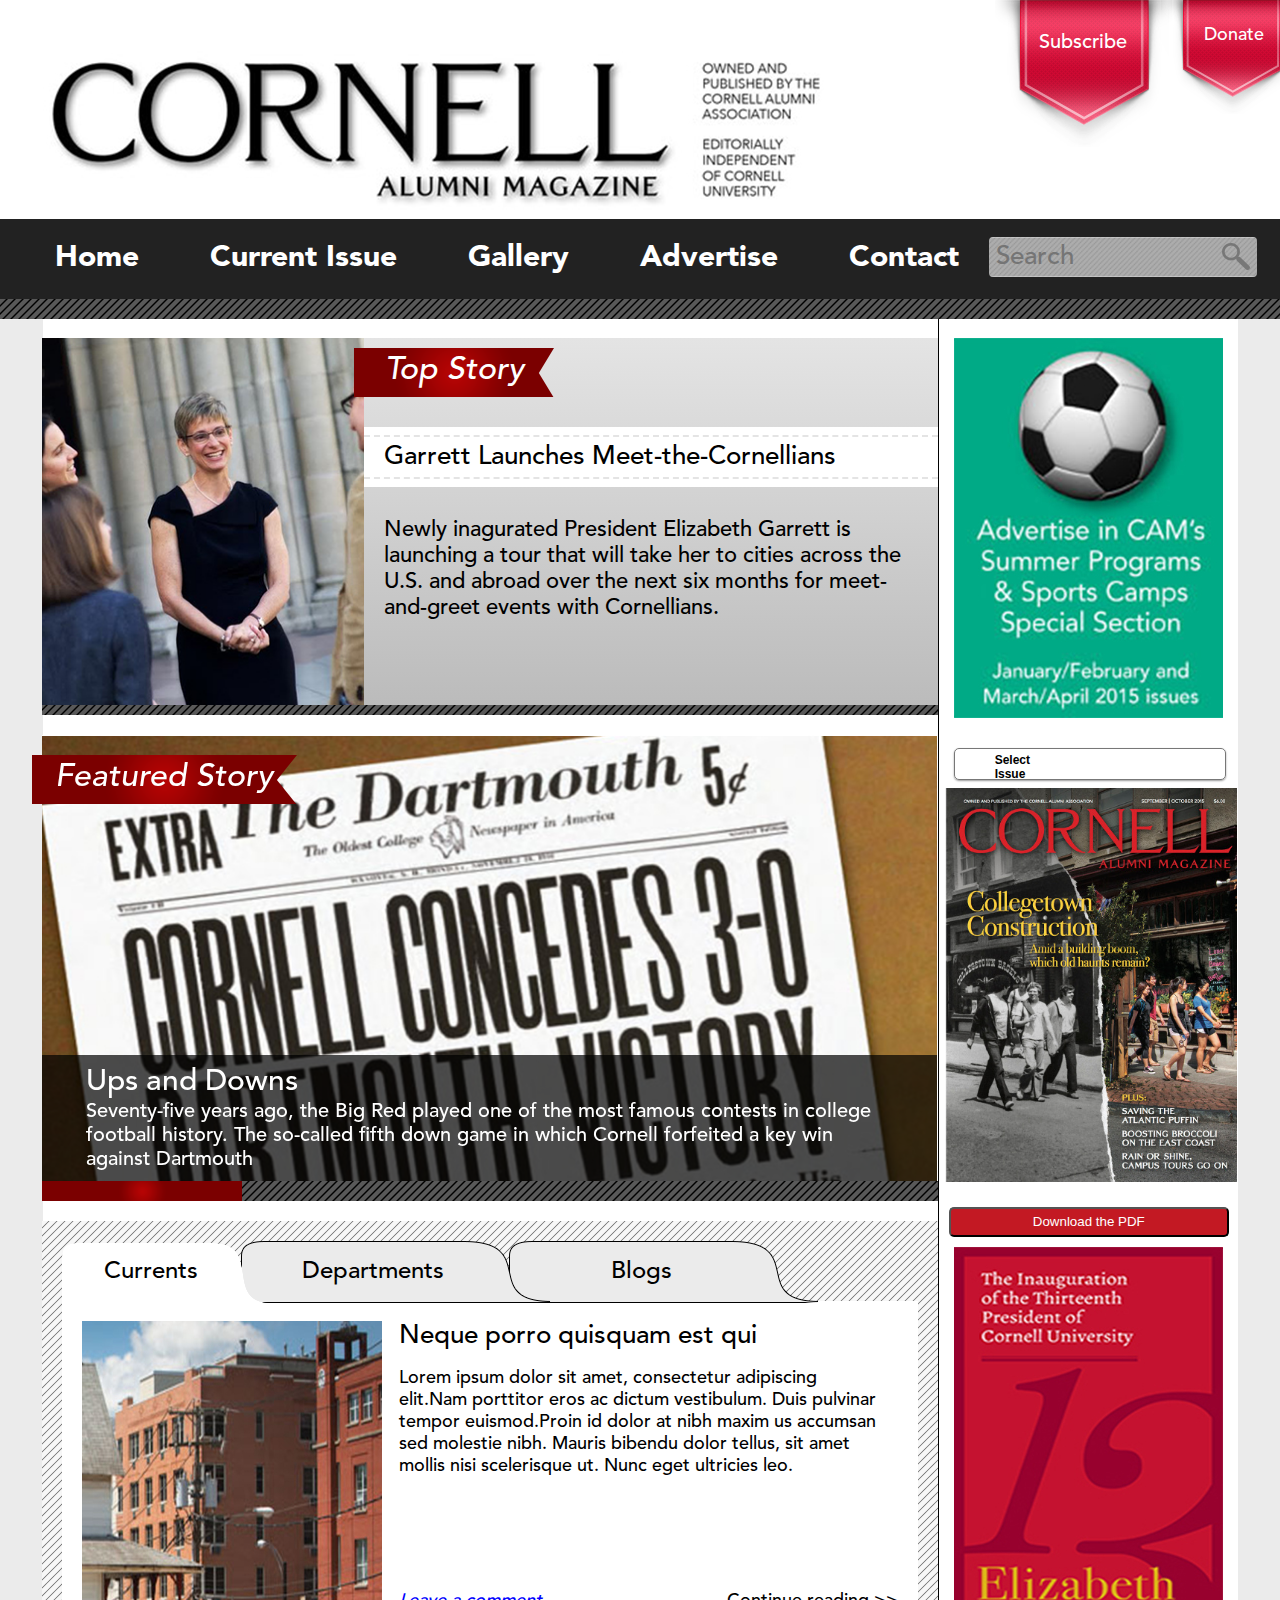
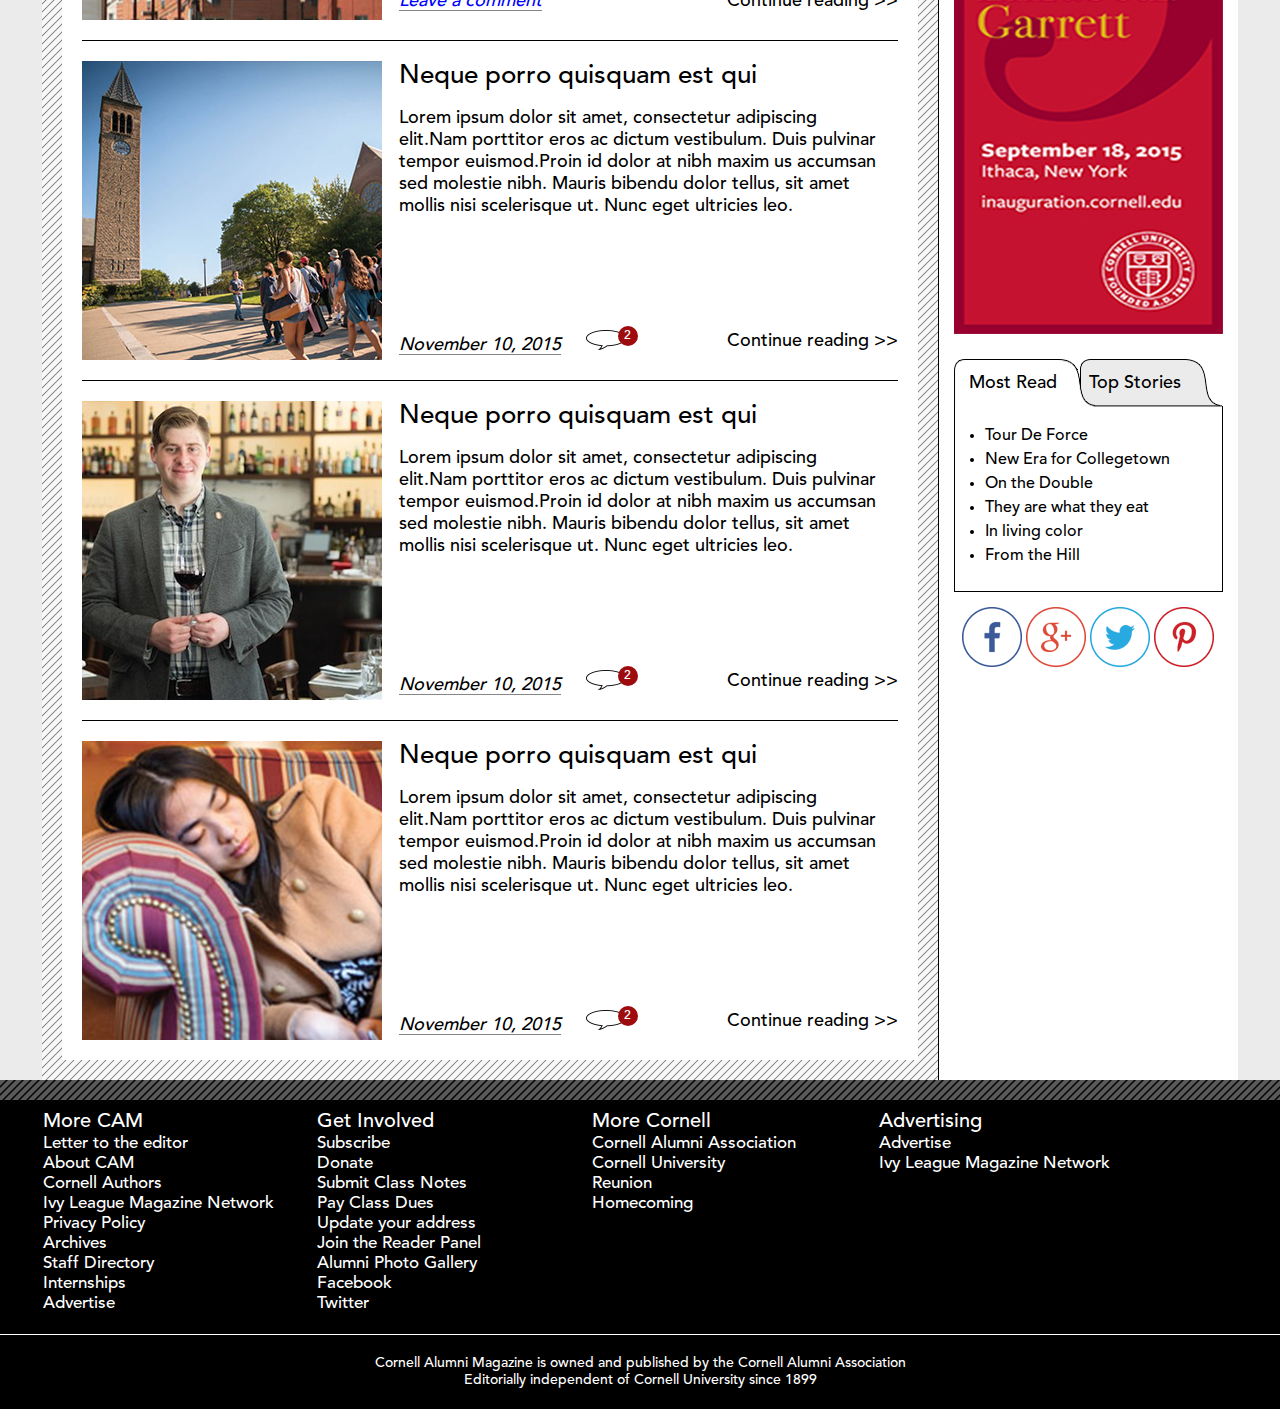
<file: cornell/index.html>
<!DOCTYPE html PUBLIC "-//W3C//DTD XHTML 1.0 Transitional//EN" "http://www.w3.org/TR/xhtml1/DTD/xhtml1-transitional.dtd">
<html xmlns="http://www.w3.org/1999/xhtml">
<head>
<meta http-equiv="Content-Type" content="text/html; charset=utf-8" />
<title>Cornell Alumini Magazine</title>
<link href="css/font.css" rel="stylesheet" type="text/css" />
<link href="css/style.css" rel="stylesheet" type="text/css" />
<link href="css/responsive.css" rel="stylesheet" type="text/css" />
<script src="js/jquery-1.11.3.min.js"></script>
<script src="js/jquery-ui.js"></script>
<script src="js/jquery.bxslider.min.js"></script>
<script>
	$(document).ready(function(){
		$('.story-slider').bxSlider({
			pager:false,
			auto:true,
		});
		$( "#tabs" ).tabs();
		$( "#tabs2" ).tabs();
		$("#menu").click(function(e) {
            $(".left-nav").slideToggle();
        });
	});
</script>
</head>
<body>
<div class="header">
  <div class="container">
    <div class="logo"> <a href="#"><img src="images/logo.png" alt="" /></a> </div>
    <div class="donate">
      <div class="subscrib-icon"> <a href="#">Subscribe</a> </div>
      <div class="donate-icon"> <a href="#">Donate</a> </div>
    </div>
    <button id="menu"><span></span><span></span><span></span></button>
  </div>
  <div class="clr"></div>
  <div class="nav">
    <div class="container">
      <div class="left-nav">
        <ul>
          <li><a href="#">Home</a></li>
          <li><a href="#">Current Issue</a></li>
          <li><a href="#"> Gallery</a></li>
          <li><a href="#">Advertise</a></li>
          <li><a href="#">Contact</a></li>
        </ul>
      </div>
      
      <div class="search-bar">
        <input type="text" placeholder="Search" />
      </div>
    </div>
  </div>
</div>
<div id="content">
	<div class="container">
        <div class="left-panel">
            <div class="top-story">
            	<div class="left">
                	<img src="images/story.jpg" alt=""  />
                </div>
            	<div class="right">
                	<span class="story-label">Top Story</span>
                	<h3><span>Garrett Launches Meet-the-Cornellians</span></h3>
                    <p>Newly inagurated President Elizabeth Garrett is 
launching a tour that will take her to cities across 
the U.S. and abroad over the next six months for 
meet-and-greet events with Cornellians.</p>
                </div>
                <div class="clr"></div>
            </div>
            <div class="featured-story">
            	<span class="featured-label">Featured Story</span>
                <div class="story-slider">
                	<div class="items">
                    	<img src="images/slider.jpg" alt="" />
                        <div class="slider-content">
                        	<h3>Ups and Downs</h3>
                            <p>Seventy-five years ago, the Big Red played one of the most famous contests in college 
football history. The so-called fifth down game in which Cornell forfeited a key win against 
Dartmouth</p>
                        </div>
                    </div>
                </div>
            </div>
            <div class="tab-panels">
            
            <div id="tabs">
  <ul class="tabs-head">
    <li><a href="#tabs-1">Currents</a></li>
    <li><a href="#tabs-2">Departments</a></li>
    <li><a href="#tabs-3">Blogs</a></li>
  </ul>
  <div id="tabs-1" class="tabs-content">
  	<div class="content-row">
   	<div class="left">
    	<img src="images/current-img1.jpg" alt=""  />
    </div>
    <div class="right">
    	<div class="tab-content-des">
        	<h4>Neque porro quisquam est qui </h4>
            <p>Lorem ipsum dolor sit amet, consectetur adipiscing 
elit.Nam porttitor eros ac dictum vestibulum. Duis 
pulvinar tempor euismod.Proin id dolor at nibh maxim
us accumsan sed molestie nibh. Mauris bibendu dolor
tellus, sit amet mollis nisi scelerisque ut. Nunc eget 
ultricies leo.   </p>
<div class="mate">
<!-- <div class="fl"><i>November 10, 2015</i> <span class="comments"><img src="images/comment.jpg" alt=""  /><sub>2</sub></span></div> -->
<div class="fl"><i style="color: blue">Leave a comment</i></div>

<div class="fr"><a href="#">Continue reading >></a></div>

</div>
        </div>
    </div>
   	<div class="clr"></div>
    </div>
    <div class="content-row">
   	<div class="left">
    	<img src="images/current-img2.jpg" alt=""  />
    </div>
    <div class="right">
    	<div class="tab-content-des">
        	<h4>Neque porro quisquam est qui </h4>
            <p>Lorem ipsum dolor sit amet, consectetur adipiscing 
elit.Nam porttitor eros ac dictum vestibulum. Duis 
pulvinar tempor euismod.Proin id dolor at nibh maxim
us accumsan sed molestie nibh. Mauris bibendu dolor
tellus, sit amet mollis nisi scelerisque ut. Nunc eget 
ultricies leo.   </p>
<div class="mate">
<div class="fl"><i>November 10, 2015</i> <span class="comments"><img src="images/comment.jpg" alt=""  /><sub>2</sub></span></div>
<div class="fr"><a href="#">Continue reading >></a></div>

</div>
        </div>
    </div>
   	<div class="clr"></div>
    </div>
    <div class="content-row">
   	<div class="left">
    	<img src="images/current-img3.jpg" alt=""  />
    </div>
    <div class="right">
    	<div class="tab-content-des">
        	<h4>Neque porro quisquam est qui </h4>
            <p>Lorem ipsum dolor sit amet, consectetur adipiscing 
elit.Nam porttitor eros ac dictum vestibulum. Duis 
pulvinar tempor euismod.Proin id dolor at nibh maxim
us accumsan sed molestie nibh. Mauris bibendu dolor
tellus, sit amet mollis nisi scelerisque ut. Nunc eget 
ultricies leo.   </p>
<div class="mate">
<div class="fl"><i>November 10, 2015</i> <span class="comments"><img src="images/comment.jpg" alt=""  /><sub>2</sub></span></div>
<div class="fr"><a href="#">Continue reading >></a></div>

</div>
        </div>
    </div>
   	<div class="clr"></div>
    </div>
    <div class="content-row">
   	<div class="left">
    	<img src="images/current-img4.jpg" alt=""  />
    </div>
    <div class="right">
    	<div class="tab-content-des">
        	<h4>Neque porro quisquam est qui </h4>
            <p>Lorem ipsum dolor sit amet, consectetur adipiscing 
elit.Nam porttitor eros ac dictum vestibulum. Duis 
pulvinar tempor euismod.Proin id dolor at nibh maxim
us accumsan sed molestie nibh. Mauris bibendu dolor
tellus, sit amet mollis nisi scelerisque ut. Nunc eget 
ultricies leo.   </p>
<div class="mate">
<div class="fl"><i>November 10, 2015</i> <span class="comments"><img src="images/comment.jpg" alt=""  /><sub>2</sub></span></div>
<div class="fr"><a href="#">Continue reading >></a></div>

</div>
        </div>
    </div>
   	<div class="clr"></div>
    </div>
  </div>
  <div id="tabs-2"  class="tabs-content">
    <p>Morbi tincidunt, dui sit amet facilisis feugiat, odio metus gravida ante, ut pharetra massa metus id nunc. Duis scelerisque molestie turpis. Sed fringilla, massa eget luctus malesuada, metus eros molestie lectus, ut tempus eros massa ut dolor. Aenean aliquet fringilla sem. Suspendisse sed ligula in ligula suscipit aliquam. Praesent in eros vestibulum mi adipiscing adipiscing. Morbi facilisis. Curabitur ornare consequat nunc. Aenean vel metus. Ut posuere viverra nulla. Aliquam erat volutpat. Pellentesque convallis. Maecenas feugiat, tellus pellentesque pretium posuere, felis lorem euismod felis, eu ornare leo nisi vel felis. Mauris consectetur tortor et purus.</p>
  </div>
  <div id="tabs-3"  class="tabs-content">
    <p>Mauris eleifend est et turpis. Duis id erat. Suspendisse potenti. Aliquam vulputate, pede vel vehicula accumsan, mi neque rutrum erat, eu congue orci lorem eget lorem. Vestibulum non ante. Class aptent taciti sociosqu ad litora torquent per conubia nostra, per inceptos himenaeos. Fusce sodales. Quisque eu urna vel enim commodo pellentesque. Praesent eu risus hendrerit ligula tempus pretium. Curabitur lorem enim, pretium nec, feugiat nec, luctus a, lacus.</p>
    <p>Duis cursus. Maecenas ligula eros, blandit nec, pharetra at, semper at, magna. Nullam ac lacus. Nulla facilisi. Praesent viverra justo vitae neque. Praesent blandit adipiscing velit. Suspendisse potenti. Donec mattis, pede vel pharetra blandit, magna ligula faucibus eros, id euismod lacus dolor eget odio. Nam scelerisque. Donec non libero sed nulla mattis commodo. Ut sagittis. Donec nisi lectus, feugiat porttitor, tempor ac, tempor vitae, pede. Aenean vehicula velit eu tellus interdum rutrum. Maecenas commodo. Pellentesque nec elit. Fusce in lacus. Vivamus a libero vitae lectus hendrerit hendrerit.</p>
  </div>
</div>
            
      </div>    
        </div>
        <div class="right-panel">
			<div class="ads-panel">
      	<img src="images/ad1.jpg" alt="" />
      </div>

      <div id="demo">

    <div class="wrapper">
        <div class="content">
            <ul>
                <a href="#"><li>January, 2015</li></a>
                <a href="#"><li>March, 2015</li></a>
                <a href="#"><li>May, 2015</li></a>
                <a href="#"><li>July, 2015</li></a>
            </ul>
        </div>
        <div class="parent">Select Issue</div>
    </div>
  </div>

      <div class="ads-panel">
      	<img src="images/cover.jpg" alt="" />
      </div>
      <button class="button">Download the PDF</button>
      <div class="ads-panel">
      	<img src="images/ad3.jpg" alt="" />
      </div>
      <div class="side-tabs">
      <div id="tabs2">
  <ul class="tabs-head">
    <li><a href="#tabs-1">Most Read</a></li>
    <li><a href="#tabs-2">Top Stories</a></li>
  </ul>
  
  <div id="tabs-1"  class="tabs-content">
    <ul>
   		<li>Tour De Force</li>
        <li>New Era for Collegetown</li>
        <li>On the Double</li>
        <li>They are what they eat</li>
        <li>In living color</li> 
        <li>From the Hill</li>
    </ul>
    
  </div>
  <div id="tabs-2"  class="tabs-content">
    <ul>
        <li>They are what they eat</li>
        <li>In living color</li> 
        <li>From the Hill</li>
    </ul>
    
  </div>
</div>

<div class="socialshare">
	<a href="#"><img src="images/fb.png" alt="" /></a>
    <a href="#"><img src="images/google.png" alt="" /></a>
    <a href="#"><img src="images/twitter.png" alt="" /></a>
    <a href="#"><img src="images/pintrest.png" alt="" /></a>
</div>

					</div>
        </div>
        <div class="clr"></div>
    </div>
</div>


<div class="footer">
  <div class="container"> 
  	<div class="footer-col">
    	<h4>More CAM</h4>
        <ul>
        	<li><a href="#">Letter to the editor</a></li>
            <li><a href="#">About CAM</a></li>
            <li><a href="#">Cornell Authors</a></li>
            <li><a href="#">Ivy League Magazine Network</a></li>
            <li><a href="#">Privacy Policy</a></li>
            <li><a href="#">Archives</a></li>
            <li><a href="#">Staff Directory</a></li>
            <li><a href="#">Internships</a></li>
            <li><a href="#">Advertise</a></li>
        </ul>
    </div>
    <div class="footer-col">
    	<h4>Get Involved</h4>
        <ul>
        	<li><a href="#">Subscribe</a></li>
            <li><a href="#">Donate</a></li>
            <li><a href="#">Submit Class Notes</a></li>
            <li><a href="#">Pay Class Dues</a></li>
            <li><a href="#">Update your address</a></li>
            <li><a href="#">Join the Reader Panel </a></li>
            <li><a href="#">Alumni Photo Gallery</a></li>
            <li><a href="#">Facebook</a></li>
            <li><a href="#">Twitter</a></li>
        </ul>
    </div>
    <div class="footer-col">
    	<h4>More Cornell</h4>
        <ul>
        	<li><a href="#">Cornell Alumni Association</a></li>
            <li><a href="#">Cornell University</a></li>
            <li><a href="#">Reunion</a></li>
            <li><a href="#">Homecoming</a></li>
        </ul>
    </div>
    <div class="footer-col last">
    	<h4>Advertising</h4>
      <li><a href="#">Advertise</a></li>
      <li><a href="#">Ivy League Magazine Network</a></li>

    </div>
    <div class="clr"></div>
    
  </div>
  <div class="copyrights">
    Cornell Alumni Magazine is owned and published by the Cornell Alumni Association<br />
Editorially independent of Cornell University since 1899
    </div>
</div>
</body>
</html>
</file>
<file: cornell/css/font.css>
/* #### Generated By: http://www.cufonfonts.com #### */

@font-face {
font-family: 'Avenir LT Std 95 Black';
font-style: normal;
font-weight: normal;
src: local('Avenir LT Std 95 Black'), url('AvenirLTStd-Black.woff') format('woff');
}


@font-face {
font-family: 'Avenir LT Std 45 Book';
font-style: normal;
font-weight: normal;
src: local('Avenir LT Std 45 Book'), url('AvenirLTStd-Book.woff') format('woff');
}


@font-face {
font-family: 'Avenir LT Std 85 Heavy';
font-style: normal;
font-weight: normal;
src: local('Avenir LT Std 85 Heavy'), url('AvenirLTStd-Heavy.woff') format('woff');
}


@font-face {
font-family: 'Avenir LT Std 35 Light';
font-style: normal;
font-weight: normal;
src: local('Avenir LT Std 35 Light'), url('AvenirLTStd-Light.woff') format('woff');
}


@font-face {
font-family: 'Avenir LT Std 65 Medium';
font-style: normal;
font-weight: normal;
src: local('Avenir LT Std 65 Medium'), url('AvenirLTStd-Medium.woff') format('woff');
}


@font-face {
font-family: 'Avenir LT Std 55 Roman';
font-style: normal;
font-weight: normal;
src: local('Avenir LT Std 55 Roman'), url('AvenirLTStd-Roman.woff') format('woff');
}


@font-face {
font-family: 'Avenir LT Std 95 Black Oblique';
font-style: normal;
font-weight: normal;
src: local('Avenir LT Std 95 Black Oblique'), url('AvenirLTStd-BlackOblique.woff') format('woff');
}


@font-face {
font-family: 'Avenir LT Std 45 Book Oblique';
font-style: normal;
font-weight: normal;
src: local('Avenir LT Std 45 Book Oblique'), url('AvenirLTStd-BookOblique.woff') format('woff');
}


@font-face {
font-family: 'Avenir LT Std 85 Heavy Oblique';
font-style: normal;
font-weight: normal;
src: local('Avenir LT Std 85 Heavy Oblique'), url('AvenirLTStd-HeavyOblique.woff') format('woff');
}


@font-face {
font-family: 'Avenir LT Std 35 Light Oblique';
font-style: normal;
font-weight: normal;
src: local('Avenir LT Std 35 Light Oblique'), url('AvenirLTStd-LightOblique.woff') format('woff');
}


@font-face {
font-family: 'Avenir LT Std 65 Medium Oblique';
font-style: normal;
font-weight: normal;
src: local('Avenir LT Std 65 Medium Oblique'), url('AvenirLTStd-MediumOblique.woff') format('woff');
}


@font-face {
font-family: 'Avenir LT Std 55 Oblique';
font-style: normal;
font-weight: normal;
src: local('Avenir LT Std 55 Oblique'), url('AvenirLTStd-Oblique.woff') format('woff');
}
</file>
<file: cornell/css/style.css>
@charset "utf-8";
/* CSS Document */

/*---------------------------Genrael Clases---------------------------------------*/

body {
	font-size: 12px;
	background: #ebebeb;
}
* {
	margin: 0px;
	padding: 0px;
}
.fl {
	float: left;
}
.fr {
	float: right;
}
.clr {
	clear: both;
}
ul, li {
	list-style: none;
}
a {
	text-decoration: none;
	color: #999999;
}
a:hover {
	text-decoration: underline;
}
img {
	border: 0px;
}
.clearfix:after {
	content: "";
	height: 1px;
	display: block;
	clear: both;
}
#menu {
	display: none;
}
button, input {
	outline: none;
}
/*---------------------------Layout Content Clases---------------------------------*/


.header {
	width: 100%;
	background: #fff;
	height: 300px;
}
.container {
	max-width: 1195px;
	margin: auto;
}
.logo {
	width: 767px;
	padding-top: 41px;
	float: left;
}
.donate {
	float: right;
	right: -70px;
	position: relative;
}
.donate-icon, .subscrib-icon {
	vertical-align: top;
	display: inline-block;
}
.subscrib-icon a {
	width: 177px;
	height: 147px;
	display: inline-block;
	background: url(../images/label.png) top no-repeat;
	padding-top: 31px;
	font-size: 20px;
	font-weight: 400;
	text-align: center;
	display: block;
	position: relative;
	left: 14px;
	color: #ffffff;
	text-decoration: none;
	font-family: 'Avenir LT Std 65 Medium';
}
.donate-icon a {
	width: 147px;
	height: 114px;
	text-align: center;
	background: url(../images/label_small.png) top no-repeat;
	padding-top: 24px;
	font-size: 18px;
	display: block;
	color: #ffffff;
	text-decoration: none;
	font-family: 'Avenir LT Std 65 Medium';
}
.nav {
	width: 100%;
	height: 100px;
	background: #222222 url(../images/nav-bg.png) left bottom repeat-x;
	position: relative;
}
.left-nav {
	width: 100%;
}
.left-nav ul li {
	float: left;
	margin-right: 50px;
}
.left-nav ul li:last-child {
	margin-right: 0px;
}
.left-nav ul li a {
	color: #ffffff;
	font-size: 30px;
	padding: 21px 9px 42px 12px;
	display: block;
	font-family: 'Avenir LT Std 95 Black';
}
.left-nav ul li a:hover {
	text-decoration: none;
	background: url(../images/hover-bg.png) bottom no-repeat;
}
.search-bar {
	width: 268px;
	height: 40px;
	background: url(../images/search-bg.png) top repeat-x;
	position: absolute;
	right: 23px;
	top: 18px;
	border-radius: 4px;
}
.search-bar input[type="text"] {
	border: 0px;
	background: none;
	width: 100%;
	color: #787878;
	font-size: 26px;
	font-weight: 600;
	padding: 5px 7px;
	box-sizing: border-box;
	background: url(../images/search-icon.png) 97% 44% no-repeat;
	cursor: pointer;
	font-family: 'Avenir LT Std 65 Medium';
}
#content .container {
	background: #fff;
}
#content img {
	max-width: 100%;
}

.button {
	width: 280px;
	height: 30px;
	border-radius: 5px;
	text-align: center;
	margin-left: 10px;
	margin-right: 10px;
	margin-bottom: 10px;
	background-color: rgb(195,25,35);
	color: white;
}

.left-panel {
	width: 75%;
	border-right: #000 solid 1px;
	margin-left: -1px;
	padding-top: 20px;
	float: left;
}
.top-story {
	/* Permalink - use to edit and share this gradient: http://colorzilla.com/gradient-editor/#e4e4e4+0,bababa+100 */
	background: #e4e4e4; /* Old browsers */
	background: -moz-linear-gradient(top, #e4e4e4 0%, #bababa 100%); /* FF3.6-15 */
	background: -webkit-linear-gradient(top, #e4e4e4 0%, #bababa 100%); /* Chrome10-25,Safari5.1-6 */
	background: linear-gradient(to bottom, #e4e4e4 0%, #bababa 100%); /* W3C, IE10+, FF16+, Chrome26+, Opera12+, Safari7+ */
filter: progid:DXImageTransform.Microsoft.gradient( startColorstr='#e4e4e4', endColorstr='#bababa', GradientType=0 ); /* IE6-9 */
	margin-bottom: 20px;
}
.top-story:after {
	background: url(../images/nav-bg.png) left bottom repeat-x;
	content: "";
	width: 100%;
	display: block;
	height: 10px;
}
.top-story .left {
	float: left;
	width: 36%;
	overflow: hidden;
}
.top-story .right {
	float: left;
	width: 64%;
}
.top-story .story-label {
	background: url(../images/story-label.png) left top no-repeat;
	width: 200px;
	height: 49px;
	position: relative;
	left: -10px;
	margin-top: 10px;
	display: inline-block;
	text-align: center;
	line-height: 47px;
	color: #fff;
	font-size: 32px;
	margin-bottom: 30px;
	font-family: 'Avenir LT Std 65 Medium Oblique';
}
.top-story h3 {
	background: #fff;
	padding: 8px 0;
	font-family: 'Avenir LT Std 65 Medium';
	color: #000;
	font-weight: normal;
	font-size: 26px;
	margin-bottom: 10px;
}
.top-story h3 span {
	display: block;
	padding: 5px 20px 4px;
	border: #e4e4e4 dashed 2px;
	border-left: none;
	border-right: none;
}
.top-story p {
	padding: 20px;
	font-family: 'Avenir LT Std 65 Medium';
	font-size: 22px;
}
.featured-story {
	margin-bottom: 20px;
	position: relative;
}
.featured-story:before {
	background: url(../images/hover-bg.png) left bottom repeat-x;
	content: "";
	width: 200px;
	position: absolute;
	left: 0;
	top: 100%;
	margin-top: -20px;
	display: block;
	height: 20px;
}
.featured-story:after {
	background: url(../images/nav-bg.png) left bottom repeat-x;
	content: "";
	width: 100%;
	display: block;
	height: 20px;
}
.featured-story .items {
	position: relative;
}
.featured-story .slider-content {
	position: absolute;
	left: 0;
	bottom: 0;
	background-color: rgba(0,0,0,.7);
	padding: 1% 5%;
	width: 90%;
	font-family: 'Avenir LT Std 65 Medium';
	color: #fff;
}
.featured-story .slider-content h3 {
	font-size: 30px;
	font-weight: normal;
}
.featured-story .slider-content p {
	font-size: 20px;
}
.featured-story .featured-label {
	background: url(../images/featured-label.png) left top no-repeat;
	width: 265px;
	height: 49px;
	position: absolute;
	left: -10px;
	top: 0;
	margin-top: 20px;
	display: inline-block;
	text-align: center;
	line-height: 47px;
	color: #fff;
	font-size: 32px;
	margin-bottom: 30px;
	z-index: 111;
	font-family: 'Avenir LT Std 65 Medium Oblique';
}
.tab-panels {
	background: url(../images/tab-bg.png);
	padding: 20px;
}
.tabs-head {
	height: 62px;
	position: relative;
	font-family: 'Avenir LT Std 65 Medium';
}
.tabs-head li {
	height: 62px;
	line-height: 62px;
	width: 178px;
	text-align: center;
	float: left;
}
.tabs-head li + li {
	width: 267px;
}
.tabs-head li + li + li {
	width: 270px;
}
.tabs-head li a {
	color: #000;
	line-height: 62px;
	display: block;
	position: relative;
	z-index: 111;
	text-decoration: none !important;
	font-size: 24px;
}
.tabs-head li.ui-tabs-active:before {
	content: "";
	height: 62px;
	position: absolute;
	left: 0;
	top: 0;
	width: 100%;
	background: url(../images/tab1.png) no-repeat left top;
}
.tabs-head li + li.ui-tabs-active:before {
	background: url(../images/tab2.png) no-repeat left top;
}
.tabs-head li + li + li.ui-tabs-active:before {
	background: url(../images/tab3.png) no-repeat left top;
}
.tabs-content {
	background: #fff;
	padding: 20px;
	font-family: 'Avenir LT Std 65 Medium';
	color: #000;
	margin-top: -2px;
	font-size: 18px;
}
.content-row {
	position: relative;
	border-bottom: #000 solid 1px;
	padding-bottom: 20px;
	margin-bottom: 20px;
}
.content-row:last-child {
	margin-bottom: 0;
	border-bottom: none;
	padding-bottom: 0;
}
.content-row .left {
	width: 37%;
	float: left;
	font-size: 0;
}
.content-row .right {
	width: 63%;
	float: left;
}
.content-row .right .tab-content-des {
	padding: 0 15px;
}
.content-row .right .tab-content-des h4 {
	font-size: 26px;
	font-weight: normal;
	margin-bottom: 15px;
}
.content-row .mate {
	position: absolute;
	width: 63%;
	left: 37%;
	height: 20px;
	bottom: 30px;
}
.content-row:last-child .mate {
	bottom: 10px;
}
.content-row .mate .fl {
	padding-left: 15px;
}
.content-row .mate .comments {
	margin-left: 20px;
	position: relative;
}
.content-row .mate .comments sub {
	height: 20px;
	width: 20px;
	display: block;
	position: absolute;
	left: 80%;
	top: -10px;
	background: #9e0b0f;
	border-radius: 50%;
	overflow: hidden;
	color: #fff;
	line-height: 20px;
	text-align: center;
	font-size: 12px;
}
.content-row .mate i {
	border-bottom: #868686 solid 1px;
}
.content-row .mate a {
	color: #000;
}
.right-panel {
	width: 25%;
	padding-top: 20px;
	float: right;
	margin-left: -1px;
	border-left: #000 solid 1px;
}
.ads-panel {
	text-align: center;
	margin-bottom: 25px;
}
.side-tabs{
	padding:0 15px;
	}
.side-tabs	.tabs-head{
		height:49px;
	}
.side-tabs  .tabs-head li{
	width:105px;
	padding-left:15px;
	text-align:left;
}
.side-tabs  .tabs-head li a{
	font-size:18px;
	line-height:49px;
	outline: none;
	padding-top:0px;
	text-align:left;
}

.side-tabs  .tabs-content{
	font-size:16px;
	border:#000 solid 1px;
}
.side-tabs  .tabs-content li{
	list-style:disc;
	margin-left:10px;
	margin-bottom:5px;
}
.side-tabs  .tabs-head li.ui-tabs-active:before {
	background: url(../images/side-tabs.png) no-repeat left top;
}
.side-tabs  .tabs-head li + li.ui-tabs-active:before {
	background: url(../images/side-tabs2.png) no-repeat left top;
}

.center{
	text-align:center;
	padding-top:15px;
}
.socialshare{
	padding:15px 0;
	text-align:center;
}
.footer {
	width: 100%;
	font-family: 'Avenir LT Std 65 Medium';
	background: #000000 url(../images/nav-bg.png) left top repeat-x;
	padding-top: 30px;
	color:#fff;
	font-size:17px;
}
.footer .container {
	margin: auto;
}
.footer .footer-col{
	width:20%;
	float:left;
	margin-right:3%;
}
.footer .footer-col a{
	color:#fff;
}
.footer .footer-col h4{
	font-size:20px;
}
.footer .footer-col.last{
	width:30%;
	margin-right:0;
	float:right;
}
.footer .copyrights{
	text-align:center;
	padding-top:20px;
	border-top:#fff solid 1px;
	margin-top:20px;
	font-size:14px;
	padding-bottom:20px;
}


.featured-story .bx-prev{
	background:url(../images/left.png) no-repeat left top;
	height:34px;
	width:34px;
	overflow:hidden;
	text-indent:-400px;
	position:absolute;
	top:50%;
	outline:none;
	display:none;
	margin-top:-17px;
	left:20px;
}
.featured-story .bx-next{
	background:url(../images/right.png) no-repeat left top;
	height:34px;
	width:34px;
	outline:none;
	overflow:hidden;
	display:none;
	text-indent:-400px;
	position:absolute;
	top:50%;
	margin-top:-17px;
	right:20px;
}
.featured-story:hover  .bx-prev,
.featured-story:hover  .bx-next{
	display:block;
}

#demo {
        margin: 30px 0 50px 0;
        font-family: Helvetica Neue, Helvetica, Arial, sans-serif;
        margin-bottom: 20px;
        margin-left: 15px;
    }
    
    #demo .wrapper {
        display: inline-block;
        width: 270;
        margin: 0 10px 0 0;
        height: 20px;
        position: relative;

    }
    
    #demo .parent {
        text-align: center;
        margin: 5px;
        margin-left:55%;
        margin-top: 5px;
        font-weight: bold;
    }
    
    #demo .parent:hover,
    #demo .content:hover ~ .parent {
        background: #fff;
        -webkit-transition-delay: 0s, 0s, 0s;
    }
    
    #demo .content:hover ~ .parent {
        border-bottom-left-radius: 0;
        border-bottom-right-radius: 0;
        z-index: 0;
    }
    
    #demo .content {
    	color:black;
        position: absolute;
        top: 0;
        display: block;
        z-index: 1;
        height: 0;
        width: 270px;
        padding-top: 30px;
        -webkit-transition: height 0s ease;
        -webkit-transition-delay: 0s;
        border: 1px solid #777;
        border-radius: 5px;
        box-shadow: 0 1px 2px rgba(0,0,0,.4);
    }
    
    #demo .wrapper:active .content {
        height: 123px;
        z-index: 3;
        -webkit-transition-delay: 0s;
    }
    
    #demo .content:hover {
        height: 123px;
        z-index: 3;
        -webkit-transition-delay: 0s;
    }
    
    
    #demo .content ul {
        background: gray;
        margin: 0;
        padding: 0;
        overflow: hidden;
        height: 100%;
        border-bottom-left-radius: 5px;
        border-bottom-right-radius: 5px;
    }
    
    #demo .content ul a {
        text-decoration: none;

    }
    
    #demo .content li:hover {
        background: gray;
        color: #333;
    }
    
    #demo .content li {
        list-style: none;
        text-align: left;
        color: #000;
        font-size: 14px;
        line-height: 30px;
        height: 30px;
        padding-left: 10px;
        border-top: 1px solid #ccc;
    }
    
    #demo .content li:last-of-type {
        border-bottom-left-radius: 5px;
        border-bottom-right-radius: 5px;
    }
</file>
<file: cornell/css/responsive.css>
#menu{
	display:none;
}
@media (max-width:767px) { 
#menu{
	display: block;
	position:absolute;
	right:10px;
	top:50px;
	width:40px;
	cursor:pointer;
	background:#000;
	border:none;
}
#menu span{
	height:1px;
	display: block;
	margin:8px 5px;
	background:#fff;
}
.logo{
	width:auto;
	float:none;
	max-width:300px;
	margin:auto;
	padding-bottom:50px;
}
.logo img{
	max-width:260px;
}
.donate{
	float:none;
	padding-top:10px;
	padding-bottom:10px;
	right:0;
	width:100%;
	text-align:center;
	position:absolute;
	top:0;
	
}
.donate a{
	background:#d21c42 !important;
	color:#fff !important;
	padding:4px 10px !important;
	height:auto !important;
	font-size:12px !important;
	position:static !important;
	width:auto !important ;
}
.search-bar{
	right:50%;
	margin-right:-134px;
	top:-46px;
}
.search-bar input[type="text"]{
}
.left-nav{
	width:100%;
}
.left-nav ul{
	padding:25px 15px 25px;
}
.left-nav ul li{
	float:none;
	margin:0;
}
.left-nav ul li a{
	padding:3px 0;
	font-size:16px;
	background:none !important;
}
.nav{
	height:auto;
	padding-bottom:20px;
}
.header{
	height:auto;
}

.top-story .right,
.top-story .left,
.right-panel,
.left-panel{
	float:none;
	width:100%;
}
.featured-story .slider-content p{
	display:none;
}
.featured-story .slider-content h3{
	font-size:20px;
}
.featured-story .featured-label{
	font-size:20px;
	position:static;
	margin-bottom:15px;
}
.tab-panels{
	padding:10px;
}
.tabs-head li.ui-tabs-active::before{
	display:none;
}
.tabs-head{
	height:auto;
	background:#dfdfdf;
}
.tabs-head li.ui-tabs-active{
	background:#f3f3f3;
}
.tabs-head li a{
	font-size:16px;
	padding:0 15px;
	
}
.tabs-head li + li,
.tabs-head li + li + li,
.tabs-head li{
	width: auto;
	float:none;
	display:inline-block;
}
.content-row .right .tab-content-des h4{
	padding-top:20px;
}
.content-row .mate{
	position:static;
	width: 100%;
	height: auto;
}
.content-row .right .tab-content-des{
	font-size:14px;
}
.content-row .mate .fr,
.content-row .mate .fl{
	padding:10px 0 0;
	float:none;
}
.top-story .left{
	display:none;
}
.side-tabs .tabs-head li{
	width:auto;
	height:auto;
}
.side-tabs .tabs-content{
	border:none;
}
.footer .footer-col.last,
.footer .footer-col{
	width: auto;
	float:none;
	padding:20px;
}
.left-nav{
	display:none;
}
}
@media (max-width:350px) { 
	.content-row .left,
.content-row .right,
.top-story .right,
.top-story .left,
.right-panel,
.left-panel{
	float:none;
	width:100%;
}

}

@media (min-width: 768px) and (max-width: 1185px) {
.container{
	max-width:100%;
}

.logo img{
	max-width:100%;
}
.logo{
	width:50%;
}
.donate{
	right:-20px;
}
.search-bar{
	top:-48px;
}
.left-nav ul li a{
	font-size:20px;
}
.nav{
	height:88px;
}
.tabs-head li.ui-tabs-active::before{
	display:none;
}
.tabs-head{
	height:auto;
	background:#dfdfdf;
}
.tabs-head li.ui-tabs-active{
	background:#f3f3f3;
}
.tabs-head li{
	display: inline-block;
	float:none;
	height:auto !important;
	width:auto !important;
}
.tabs-head li a{
	font-size:16px;
	padding:0 15px;
	
}

}
@media (min-width: 768px) and (max-width: 999px) {
	.right-panel,
	.left-panel{
		float:none;
		width:100%;
	}
	
}
@media (min-width: 1000px) and (max-width: 1195px) {
	.left-panel{
		width:70%;
	}
		.right-panel{
		width:30%;
	}
	.side-tabs .tabs-head li a{
		font-size:16px;
	}
}
</file>
